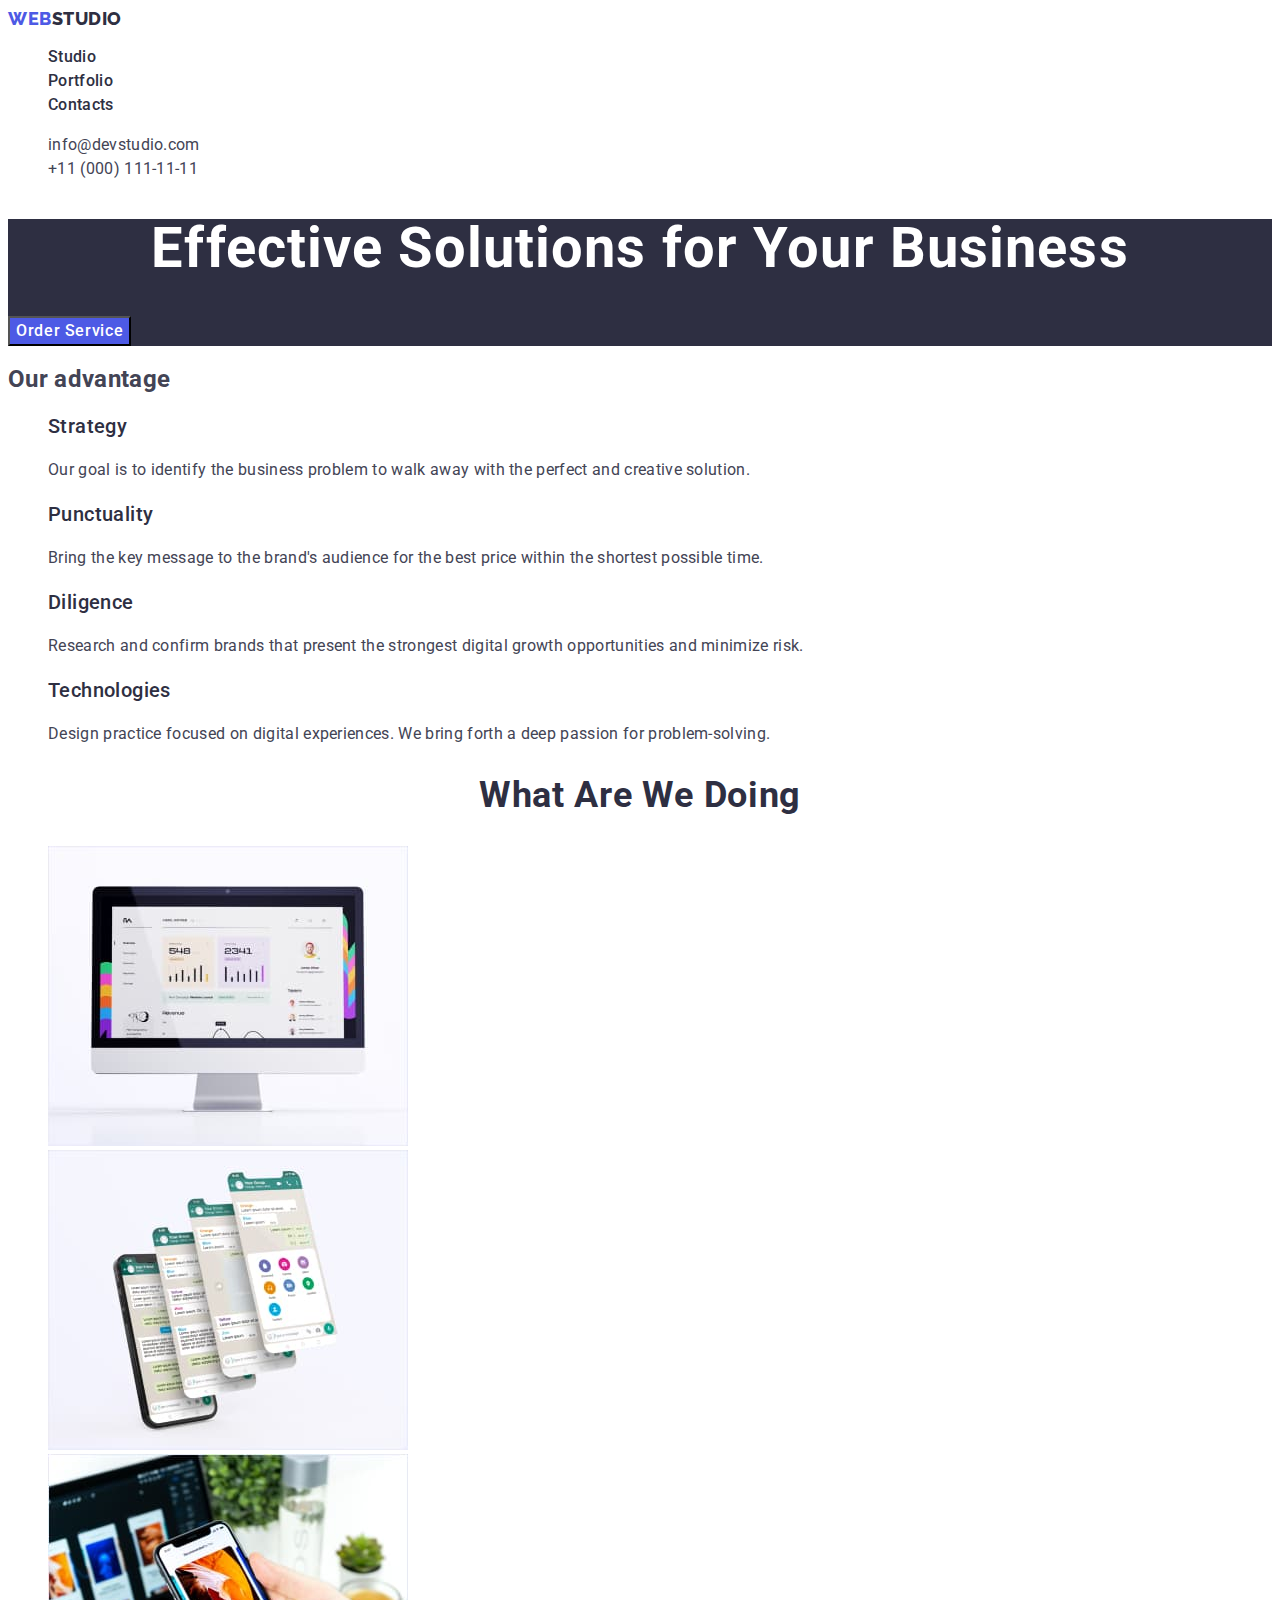
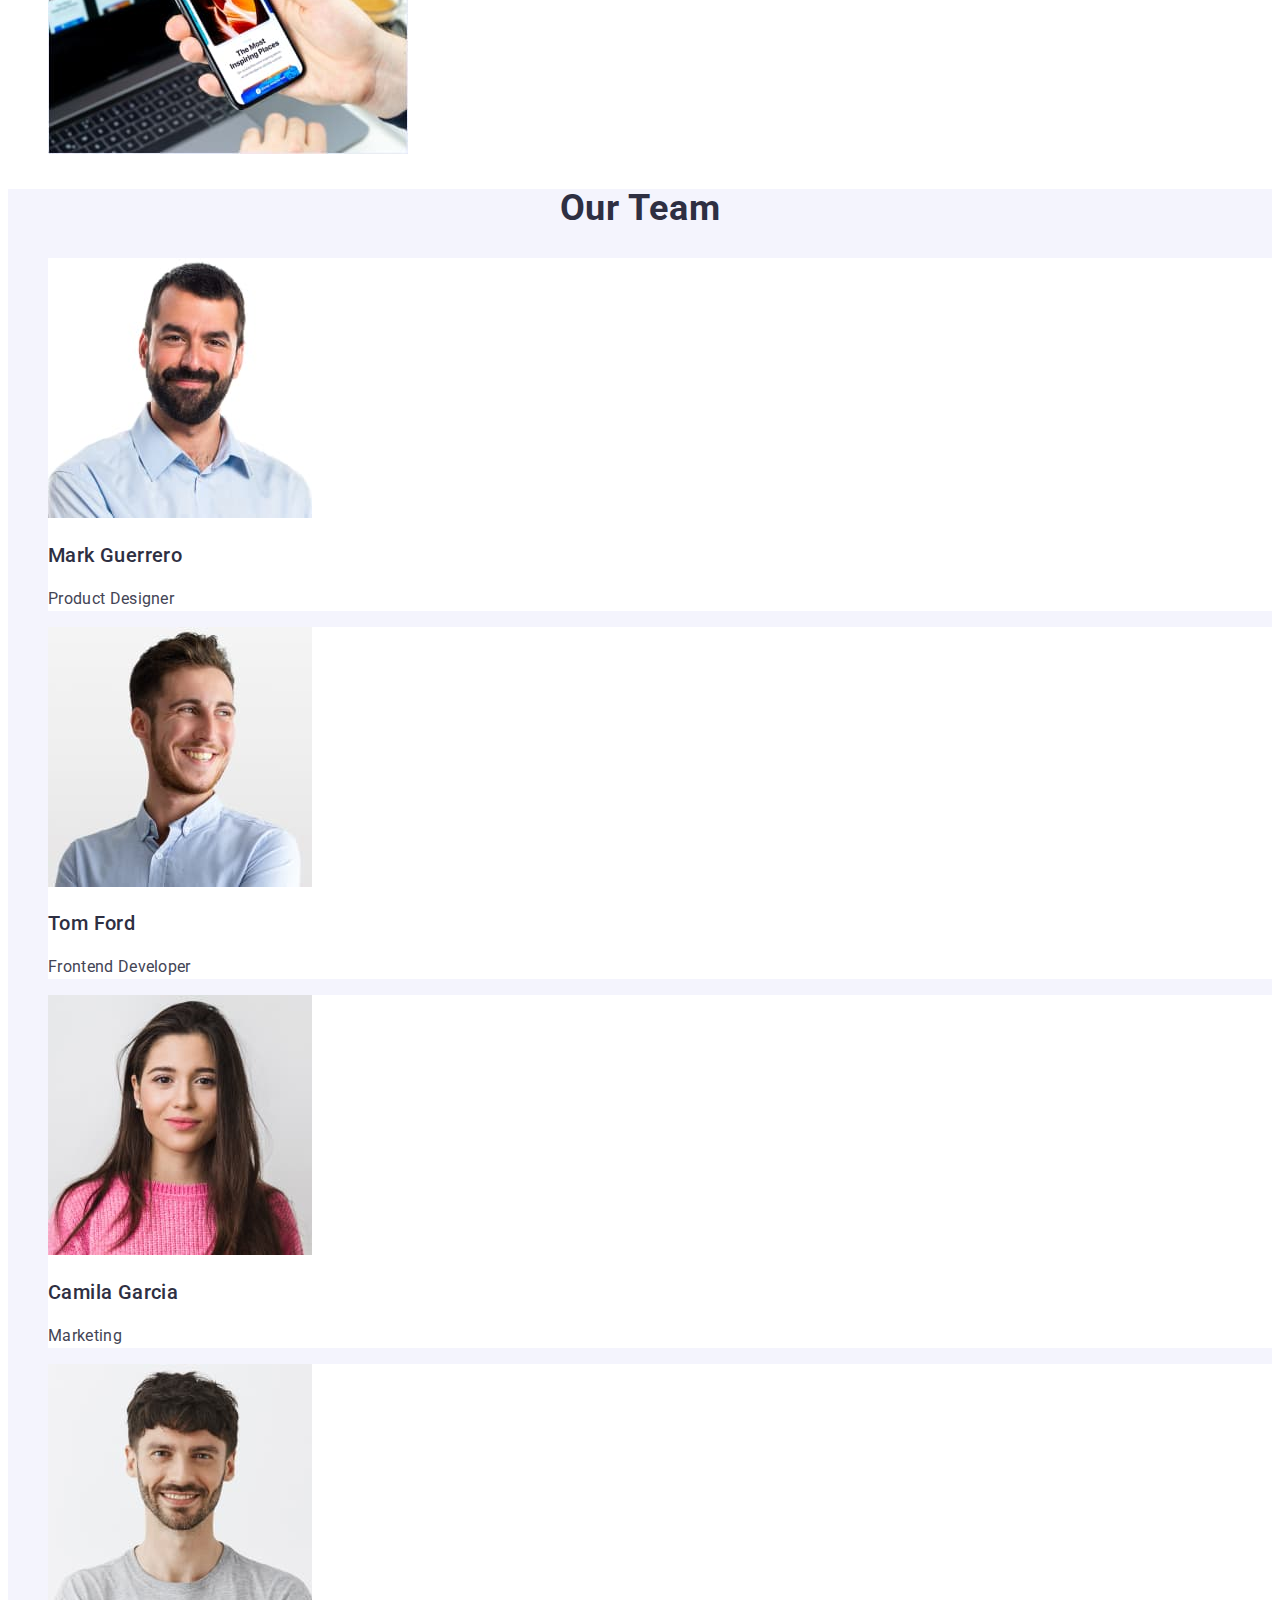
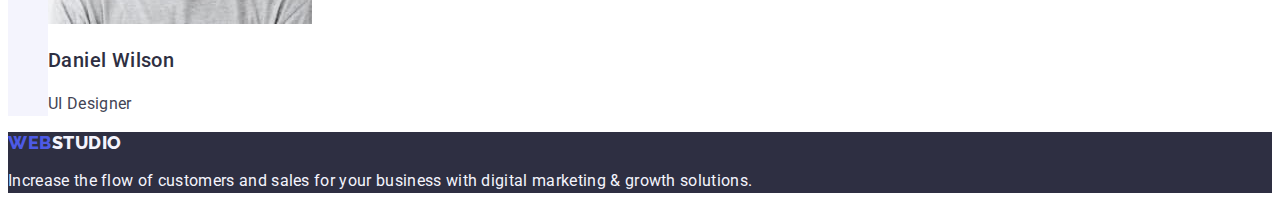
<file: index.html>
<!DOCTYPE html>
<html lang="en">
  <head>
    <meta charset="UTF-8" />
    <meta http-equiv="X-UA-Compatible" content="IE=edge" />
    <meta name="viewport" content="width=device-width, initial-scale=1.0" />
    <link rel="preconnect" href="https://fonts.googleapis.com" />
    <link rel="preconnect" href="https://fonts.gstatic.com" crossorigin />
    <link
      href="https://fonts.googleapis.com/css2?family=Raleway:wght@800&family=Roboto:wght@400;500;700&display=swap"
      rel="stylesheet"
    />
    <title>WebStudio</title>
    <link rel="stylesheet" href="./css/styles.css" />
  </head>
  <body>
    <!-- page header -->
    <header>
      <nav>
        <a class="logo link" href="./index.html"
          >Web<span class="logo-black">Studio</span></a
        >

        <ul class="site-nav list">
          <li><a class="link-current link" href="./index.html">Studio</a></li>
          <li>
            <a class="link-current link" href="./portfolio.html">Portfolio</a>
          </li>
          <li><a class="link-current link" href="">Contacts</a></li>
        </ul>
      </nav>
      <address class="address">
        <ul class="address-nav list">
          <li>
            <a class="address-nav-link link" href="mailto:info@devstudio.com"
              >info@devstudio.com</a
            >
          </li>
          <li>
            <a class="address-nav-link link" href="tel:+110001111111"
              >+11 (000) 111-11-11</a
            >
          </li>
        </ul>
      </address>
    </header>
    <main>
      <!-- hero -->
      <section class="hero">
        <h1 class="hero-title">Effective Solutions for Your Business</h1>
        <button class="button" type="button">Order Service</button>
      </section>
      <!-- our advantage -->
      <section class="adv-section">
        <h2 class="visually-hidden">Our advantage</h2>
        <ul class="list">
          <li>
            <h3 class="second-title">Strategy</h3>
            <p class="li-text">
              Our goal is to identify the business problem to walk away with the
              perfect and creative solution.
            </p>
          </li>

          <li>
            <h3 class="second-title">Punctuality</h3>
            <p class="li-text">
              Bring the key message to the brand's audience for the best price
              within the shortest possible time.
            </p>
          </li>

          <li>
            <h3 class="second-title">Diligence</h3>
            <p class="li-text">
              Research and confirm brands that present the strongest digital
              growth opportunities and minimize risk.
            </p>
          </li>

          <li>
            <h3 class="second-title">Technologies</h3>
            <p class="li-text">
              Design practice focused on digital experiences. We bring forth a
              deep passion for problem-solving.
            </p>
          </li>
        </ul>
      </section>
      <!-- our activity -->
      <section class="activity">
        <h2 class="vice-title">What are we doing</h2>
        <ul class="list">
          <li>
            <img src="./images/do1.jpg" alt="imac computer" width="360" />
          </li>
          <li>
            <img src="./images/do2.jpg" alt="four iphones" width="360" />
          </li>
          <li>
            <img src="./images/do3.jpg" alt="holds phone in hand" width="360" />
          </li>
        </ul>
      </section>
      <!-- our team -->
      <section class="team">
        <h2 class="vice-title">Our Team</h2>
        <ul class="list">
          <li class="team-li">
            <img src="./images/team1.jpg" alt="Mark Guerrero" width="264" />
            <h3 class="second-title">Mark Guerrero</h3>
            <p class="li-text">Product Designer</p>
          </li>
          <li class="team-li">
            <img src="./images/team2.jpg" alt="Tom Ford" width="264" />
            <h3 class="second-title">Tom Ford</h3>
            <p class="li-text">Frontend Developer</p>
          </li>
          <li class="team-li">
            <img src="./images/team3.jpg" alt="Camila Garcia" width="264" />
            <h3 class="second-title">Camila Garcia</h3>
            <p class="li-text">Marketing</p>
          </li>
          <li class="team-li">
            <img src="./images/team4.jpg" alt="Daniel Wilson" width="264" />
            <h3 class="second-title">Daniel Wilson</h3>
            <p class="li-text">UI Designer</p>
          </li>
        </ul>
      </section>
    </main>
    <!-- footer -->
    <footer class="footer">
      <a class="logo link" href="./index.html"
        >Web<span class="logo-white">Studio</span></a
      >

      <p class="footer-text">
        Increase the flow of customers and sales for your business with digital
        marketing & growth solutions.
      </p>
    </footer>
  </body>
</html>
</file>
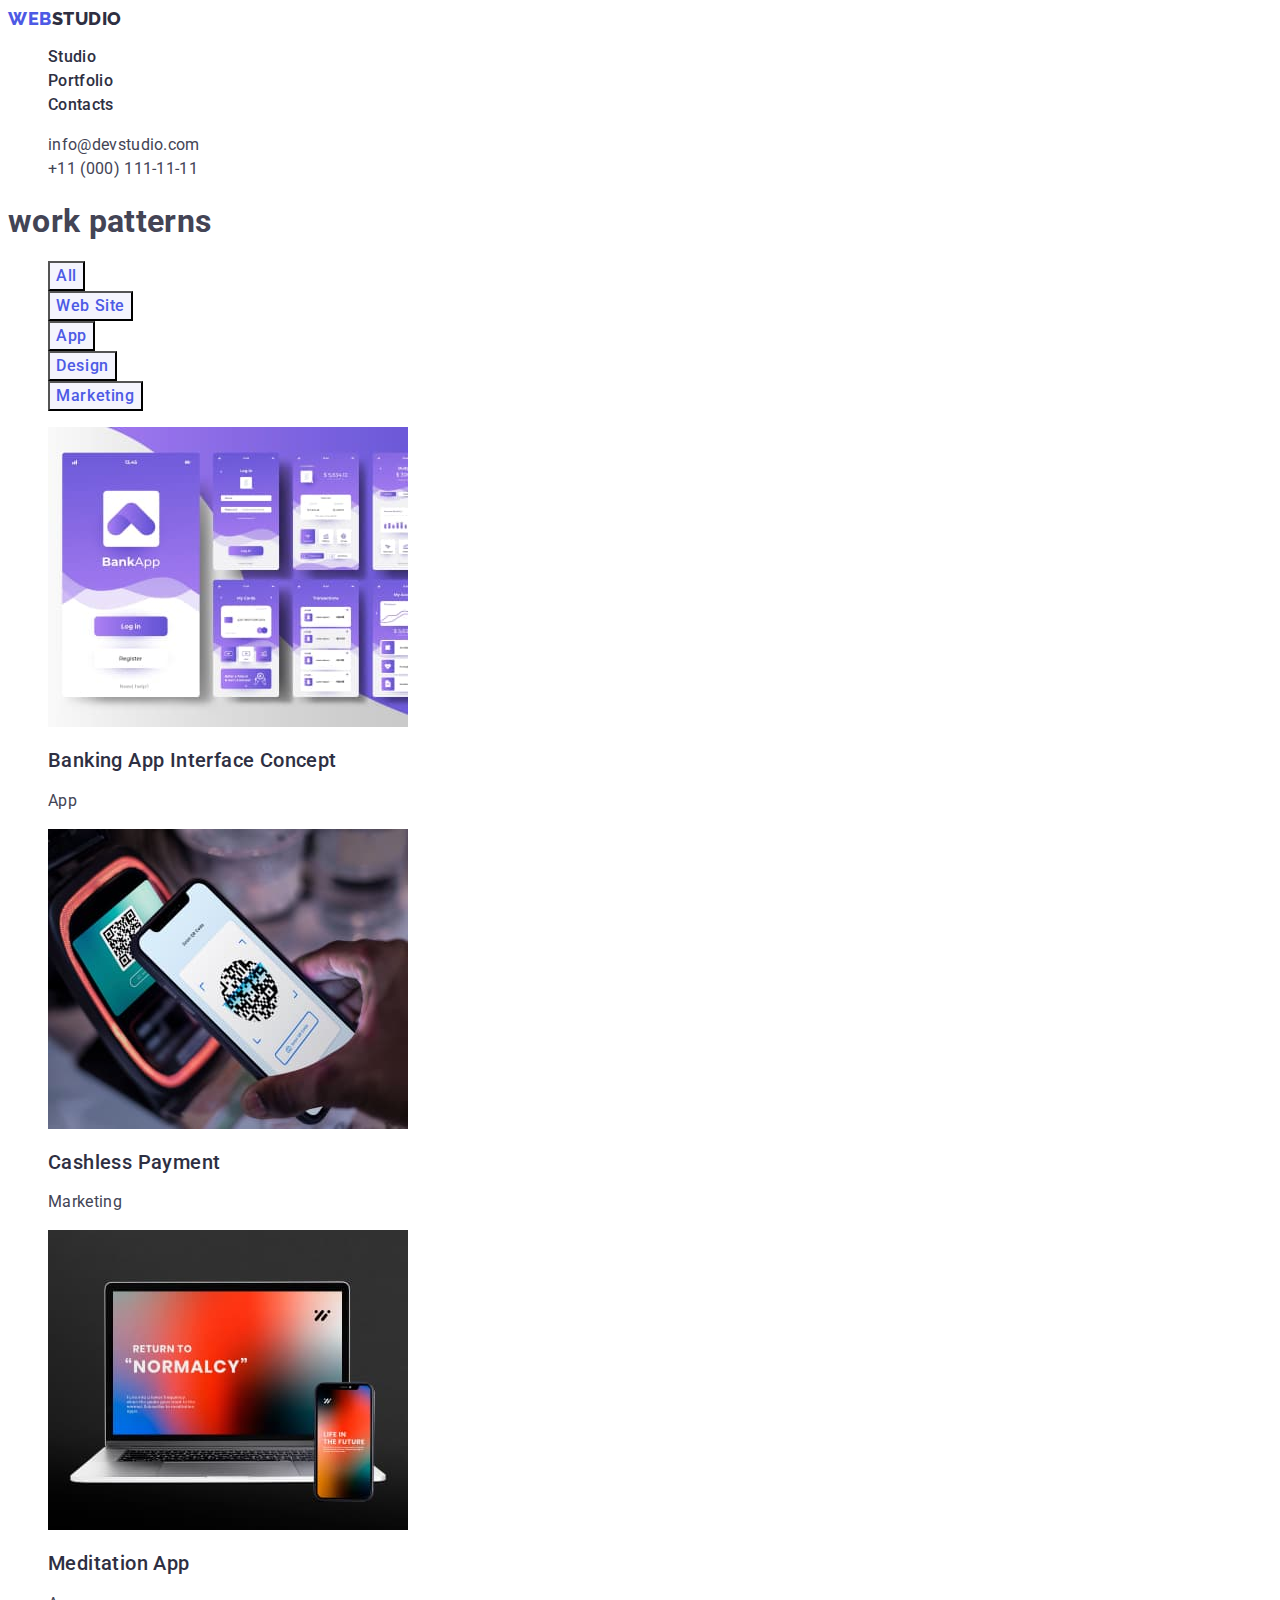
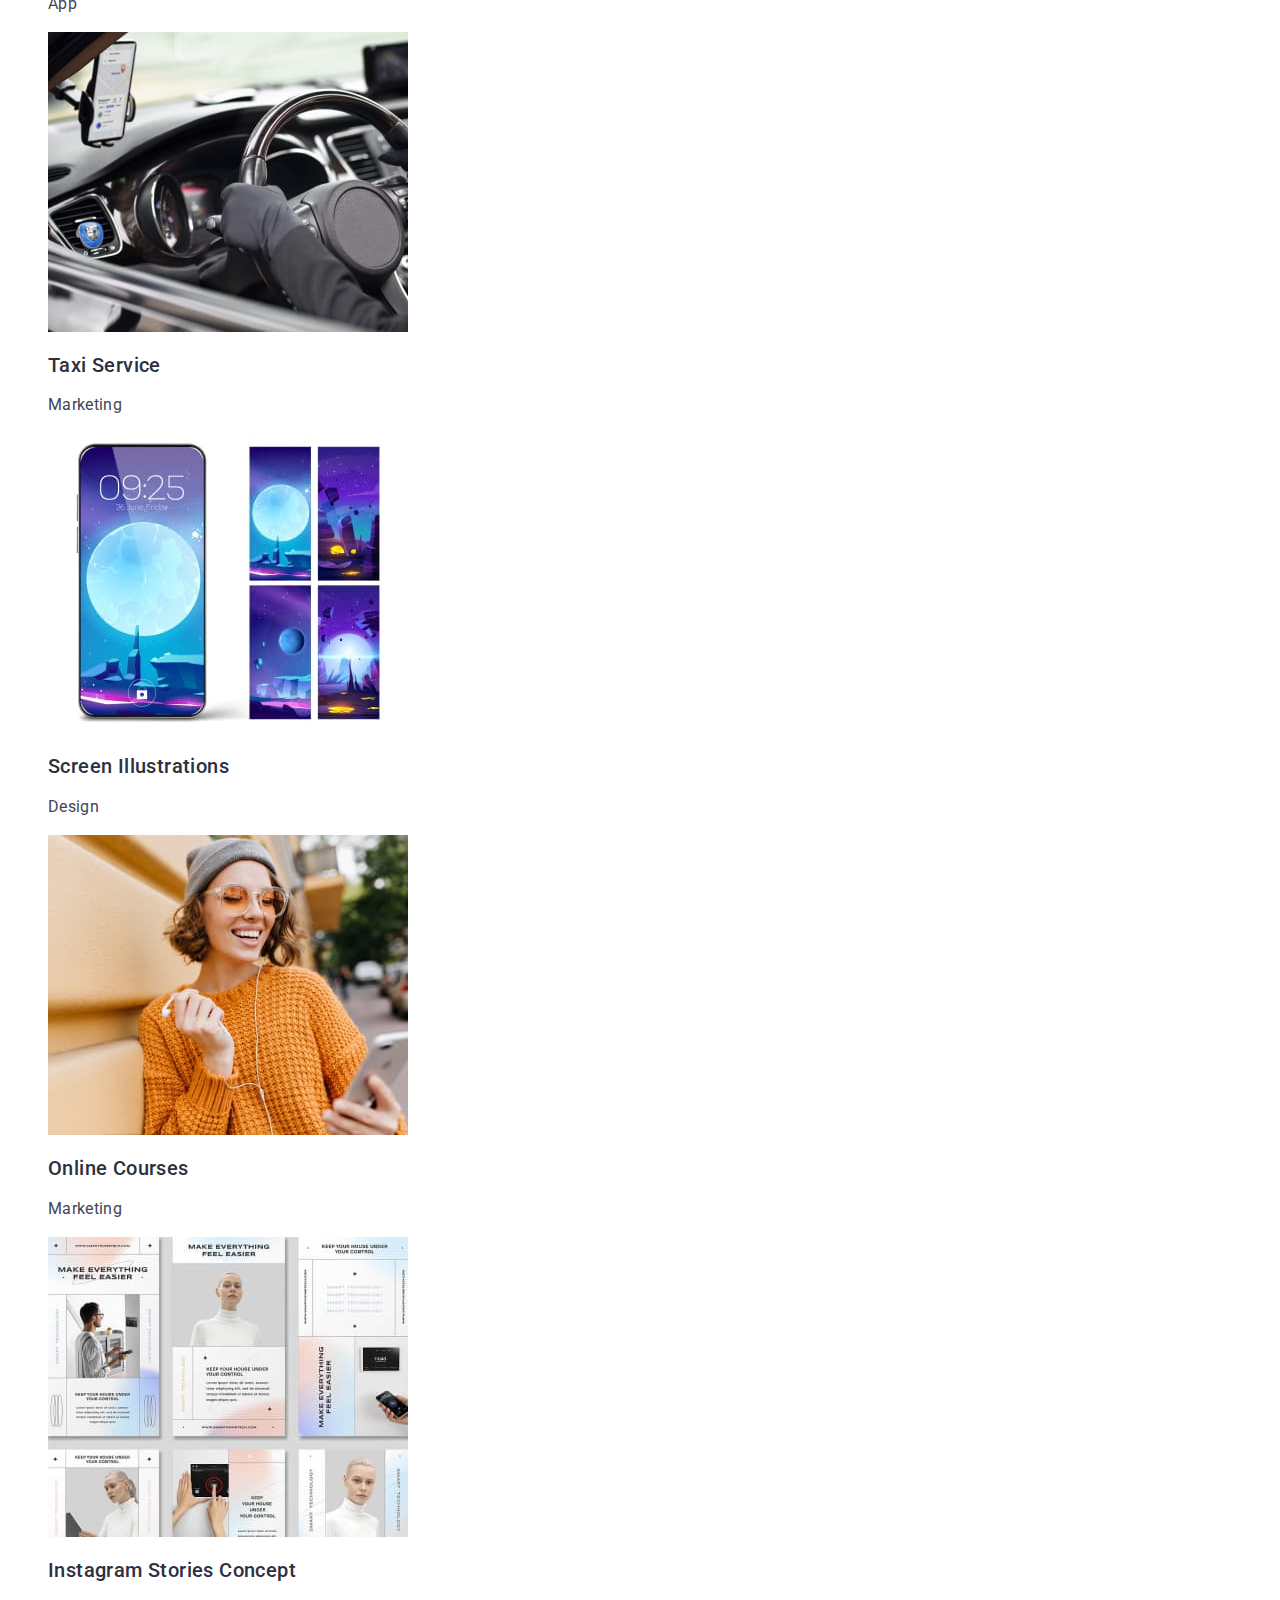
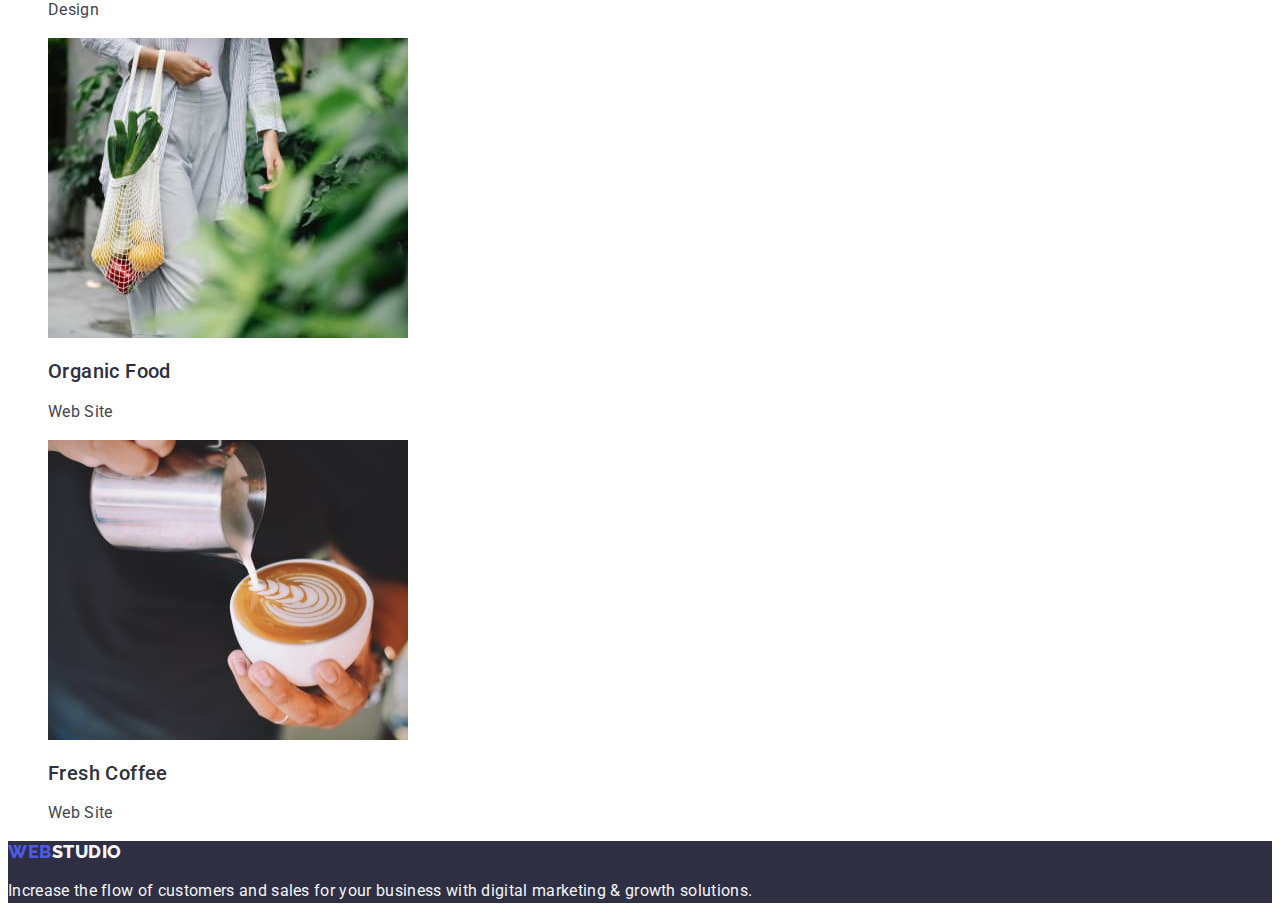
<file: portfolio.html>
<!DOCTYPE html>
<html lang="en">
  <head>
    <meta charset="UTF-8" />
    <meta http-equiv="X-UA-Compatible" content="IE=edge" />
    <meta name="viewport" content="width=device-width, initial-scale=1.0" />
    <link rel="preconnect" href="https://fonts.googleapis.com" />
    <link rel="preconnect" href="https://fonts.gstatic.com" crossorigin />
    <link
      href="https://fonts.googleapis.com/css2?family=Raleway:wght@800&family=Roboto:wght@400;500;700&display=swap"
      rel="stylesheet"
    />
    <title>Portfolio</title>
    <link rel="stylesheet" href="./css/styles.css" />
  </head>
  <body>
    <!-- page header -->
    <header>
      <nav>
        <a class="logo link" href="./index.html"
          >Web<span class="logo-black">Studio</span></a
        >
        <ul class="site-nav list">
          <li><a class="link-current link" href="./index.html">Studio</a></li>
          <li>
            <a class="link-current link" href="./portfolio.html">Portfolio</a>
          </li>
          <li><a class="link-current link" href="">Contacts</a></li>
        </ul>
      </nav>
      <address class="address">
        <ul class="address-nav list">
          <li>
            <a class="address-nav-link link" href="mailto:info@devstudio.com"
              >info@devstudio.com</a
            >
          </li>
          <li>
            <a class="address-nav-link link" href="tel:+110001111111"
              >+11 (000) 111-11-11</a
            >
          </li>
        </ul>
      </address>
    </header>
    <main>
      <!-- filters -->
      <section class="filters">
        <h1>work patterns</h1>
        <ul class="list">
          <li><button class="portfolio-button" type="button">All</button></li>
          <li>
            <button class="portfolio-button" type="button">Web Site</button>
          </li>
          <li><button class="portfolio-button" type="button">App</button></li>
          <li>
            <button class="portfolio-button" type="button">Design</button>
          </li>
          <li>
            <button class="portfolio-button" type="button">Marketing</button>
          </li>
        </ul>
        <ul class="list">
          <li>
            <a class="portf-list link" href="">
              <img
                src="./images/portfo-1.jpg"
                alt="application"
                width="360"
                height="300"
              />
              <h2 class="second-title">Banking App Interface Concept</h2>
              <p class="li-text">App</p></a
            >
          </li>
          <li>
            <a class="portf-list link" href=""
              ><img
                src="./images/portfo-2.jpg"
                alt="QR code on telephone"
                width="360"
                height="300"
              />
              <h2 class="second-title">Cashless Payment</h2>
              <p class="li-text">Marketing</p></a
            >
          </li>
          <li>
            <a class="portf-list link" href=""
              ><img
                src="./images/portfo-3.jpg"
                alt="laptop"
                width="360"
                height="300"
              />
              <h2 class="second-title">Meditation App</h2>
              <p class="li-text">App</p></a
            >
          </li>
          <li>
            <a class="portf-list link" href=""
              ><img
                src="./images/portfo-4.jpg"
                alt="phone in the car"
                width="360"
                height="300"
              />
              <h2 class="second-title">Taxi Service</h2>
              <p class="li-text">Marketing</p></a
            >
          </li>
          <li>
            <a class="portf-list link" href="">
              <img
                src="./images/portfo-5.jpg"
                alt="phone and moon"
                width="360"
                height="300"
              />
              <h2 class="second-title">Screen Illustrations</h2>
              <p class="li-text">Design</p></a
            >
          </li>
          <li>
            <a class="portf-list link" href=""
              ><img
                src="./images/portfo-6.jpg"
                alt="girl with phone"
                width="360"
                height="300"
              />
              <h2 class="second-title">Online Courses</h2>
              <p class="li-text">Marketing</p></a
            >
          </li>
          <li>
            <a class="portf-list link" href=""
              ><img
                src="./images/portfo-7.jpg"
                alt="Instagram Stories"
                width="360"
                height="300"
              />
              <h2 class="second-title">Instagram Stories Concept</h2>
              <p class="li-text">Design</p></a
            >
          </li>
          <li>
            <a class="portf-list link" href=""
              ><img
                src="./images/portfo-8.jpg"
                alt="woman with vegetables"
                width="360"
                height="300"
              />
              <h2 class="second-title">Organic Food</h2>
              <p class="li-text">Web Site</p></a
            >
          </li>
          <li>
            <a class="portf-list link" href=""
              ><img
                src="./images/portfo-9.jpg"
                alt="fancy coffee"
                width="360"
                height="300"
              />
              <h2 class="second-title">Fresh Coffee</h2>
              <p class="li-text">Web Site</p></a
            >
          </li>
        </ul>
      </section>
    </main>
    <!-- footer -->
    <footer class="footer">
      <a class="logo link" href="./index.html"
        >Web<span class="logo-white">Studio</span></a
      >
      <p class="footer-text">
        Increase the flow of customers and sales for your business with digital
        marketing & growth solutions.
      </p>
    </footer>
  </body>
</html>
</file>
<file: css/styles.css>
:root {
  --main-color: #434455;
  --second-color: #4d5ae5;
  --black-color: #2e2f42;
  --white-color: #ffffff;
  --second-bg-color: #f4f4fd;
  --hover-focus-color: #404bbf;
}

body {
  background-color: var(--white-color);
  color: var(--main-color);
  font-family: Roboto, sans-serif;
  font-style: normal;
  line-height: 1.15;
  letter-spacing: 0.02em;
}

.list {
  list-style: none;
}
.link {
  text-decoration: none;
}

/* logo */
.logo {
  color: var(--second-color);
  font-family: "Raleway", sans-serif;
  font-style: normal;
  font-weight: 800;
  font-size: 18px;
  line-height: 1.17;
  letter-spacing: 0.03em;
  text-transform: uppercase;
}
.logo-black {
  color: var(--black-color);
}

.logo-white {
  color: var(--second-bg-color);
}
/* site-nav */

.site-nav a {
  color: var(--black-color);

  font-size: 16px;
  font-weight: 500;
  line-height: 1.5;
}

.link-current:hover,
.link-current:focus,
.address-nav-link:hover,
.address-nav-link:focus {
  color: var(--hover-focus-color);
}

.address {
  font-style: normal;
}
.address-nav a {
  color: var(--main-color);
}
.address-nav-link {
  line-height: 1.5;
}
/* hero */

.hero {
  background-color: var(--black-color);
}

.hero-title {
  font-weight: 700;
  font-size: 56px;
  line-height: 1.07;
  color: var(--white-color);
  letter-spacing: 0.02em;
  text-align: center;
}

.button {
  background-color: var(--second-color);
  font-weight: 500;
  font-size: 16px;
  color: var(--white-color);
  letter-spacing: 0.04em;
  font-family: "Roboto", sans-serif;
  line-height: 1.5;
  cursor: pointer;
}

.portfolio-button {
  background-color: var(--second-bg-color);
  font-weight: 500;
  font-size: 16px;
  color: var(--second-color);
  letter-spacing: 0.04em;
  font-family: "Roboto", sans-serif;
  line-height: 1.5;
  cursor: pointer;
}

.button:hover,
.button:focus {
  background-color: var(--hover-focus-color);
}
.portfolio-button:hover,
.portfolio-button:focus {
  background-color: var(--hover-focus-color);
  color: var(--white-color);
}

/* section */

.second-title {
  font-weight: 500;
  font-size: 20px;
  line-height: 1.2;
  color: var(--black-color);
  letter-spacing: 0.02em;
}
.li-text {
  line-height: 1.5;
  color: var(--main-color);
}

/* our activity */

.vice-title {
  font-weight: 700;
  font-size: 36px;
  line-height: 1.11;
  text-transform: capitalize;
  color: var(--black-color);
  text-align: center;
  letter-spacing: 0.02em;
}

/* our team  */
.team {
  background-color: var(--second-bg-color);
}
.team-li {
  background-color: var(--white-color);
}

/* footer */
.footer {
  background-color: var(--black-color);
}
.footer-text {
  color: var(--second-bg-color);
  line-height: 1.5;
}

/* style to portfolio */

.portf-list {
  text-decoration: none;
}
</file>
